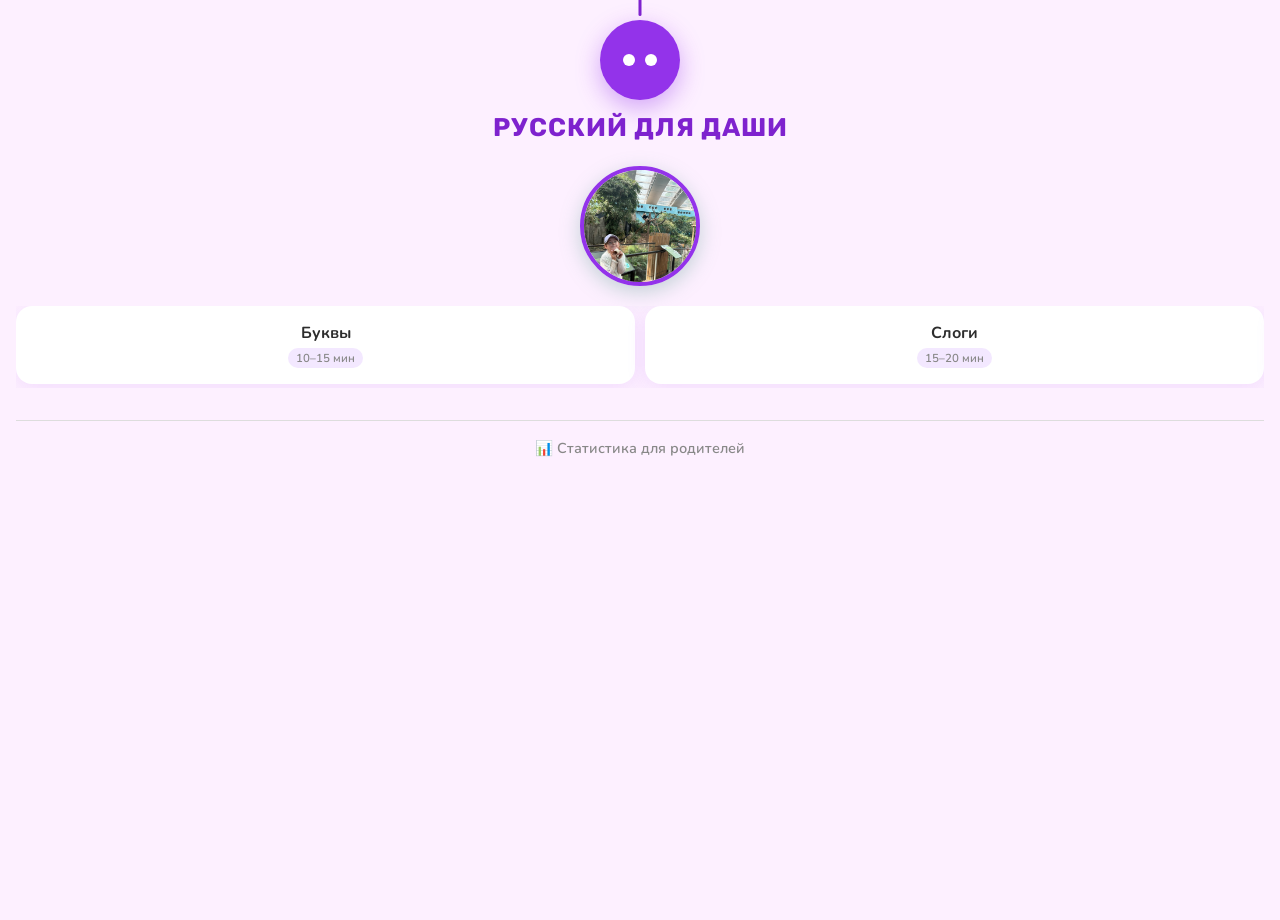
<file: static/index.html>
<!DOCTYPE html>
<html lang="ru">
<head>
  <meta charset="UTF-8" />
  <meta name="viewport" content="width=device-width, initial-scale=1.0" />
  <title>Русский для Даши</title>
  <link rel="stylesheet" href="/static/style.css" />
</head>
<body>

<div id="confetti-container"></div>

<!-- ── Level selector ─────────────────────────────────────────────── -->
<div id="level-screen">
  <div class="mascot-wrap">
    <div class="mascot">
      <div class="mascot-eyes">
        <div class="mascot-eye"></div>
        <div class="mascot-eye"></div>
      </div>
    </div>
  </div>

  <h1>РУССКИЙ ДЛЯ ДАШИ</h1>

  <div class="dasha-photo-wrap">
    <img src="/static/dasha.jpg" alt="Даша" class="dasha-photo" />
  </div>

  <div id="level-error" class="error-banner" style="display:none">
    Упс! Что-то пошло не так. Попробуй ещё раз.
  </div>

  <div class="level-tabs">
    <button class="level-tab" data-level="0">
      Буквы
      <span class="timer-badge">10–15 мин</span>
    </button>
    <button class="level-tab" data-level="1">
      Слоги
      <span class="timer-badge">15–20 мин</span>
    </button>
    <button class="level-tab" data-level="2">
      Слова
      <span class="timer-badge">15–20 мин</span>
    </button>
    <button class="level-tab" data-level="3">
      Предложения
      <span class="timer-badge">20–25 мин</span>
    </button>
  </div>
</div>

<!-- ── Game screen ────────────────────────────────────────────────── -->
<div id="game-screen" hidden>
  <div class="progress-bar">
    <div class="progress-fill" id="progress-fill"></div>
  </div>

  <div class="score-row">
    <span class="score-display" id="score-display">0 / 0</span>
    <span class="streak-display" id="streak-display">🔥 0</span>
  </div>

  <div class="exercise-card" id="exercise-card">
    <div class="question-image" id="question-image" style="display:none"></div>
    <div class="question-display" id="question-display"></div>
    <div class="question-hint" id="question-hint" style="display:none"></div>
    <div class="question-text" id="question-text" style="display:none"></div>
    <div class="color-scheme-display" id="color-scheme-display" style="display:none"></div>
    <button class="sound-btn" id="sound-btn">🔊 Послушать</button>
    <div class="answers-grid" id="answers-grid"></div>
  </div>
</div>

<!-- ── Results screen ─────────────────────────────────────────────── -->
<div id="results-screen" hidden>
  <div class="mascot-wrap">
    <div class="mascot">
      <div class="mascot-eyes">
        <div class="mascot-eye"></div>
        <div class="mascot-eye"></div>
      </div>
    </div>
  </div>
  <p class="result-title">Молодец, Даша! 🎉</p>
  <div class="result-score" id="result-score">—</div>
  <p class="result-sub" id="result-sub"></p>
  <div class="result-btns">
    <button class="btn-primary" id="play-again-btn">Ещё раз!</button>
    <button class="btn-secondary" id="change-level-btn">Выбрать уровень</button>
  </div>
</div>

<footer>
  <a href="/stats">📊 Статистика для родителей</a>
</footer>

<script>
// ── Letter color classification ──────────────────────────────────────
const LETTER_COLORS = {
  'а': 'vowel', 'е': 'vowel', 'и': 'vowel', 'о': 'vowel',
  'у': 'vowel', 'ы': 'vowel', 'э': 'vowel', 'ю': 'vowel', 'я': 'vowel',
  'ё': 'yo',
  'ь': 'soft-sign',
  'ъ': 'hard-sign',
};

function colorizeWord(word) {
  return word.split('').map(ch => {
    const cls = LETTER_COLORS[ch.toLowerCase()] || 'consonant';
    return `<span class="letter-${cls}">${ch}</span>`;
  }).join('');
}

// ── State ────────────────────────────────────────────────────────────
const state = {
  sessionId: null,
  level: null,
  exercises: [],
  currentIndex: 0,
  score: 0,
  streak: 0,
  answered: false,
};

// ── DOM refs ─────────────────────────────────────────────────────────
const levelScreen   = document.getElementById('level-screen');
const gameScreen    = document.getElementById('game-screen');
const resultsScreen = document.getElementById('results-screen');
const progressFill  = document.getElementById('progress-fill');
const scoreDisplay  = document.getElementById('score-display');
const streakDisplay = document.getElementById('streak-display');
const questionImage = document.getElementById('question-image');
const questionEl    = document.getElementById('question-display');
const hintEl        = document.getElementById('question-hint');
const questionText  = document.getElementById('question-text');
const colorSchemeEl = document.getElementById('color-scheme-display');
const soundBtn      = document.getElementById('sound-btn');
const answersGrid   = document.getElementById('answers-grid');
const resultScore   = document.getElementById('result-score');
const resultSub     = document.getElementById('result-sub');
const levelError    = document.getElementById('level-error');

// ── Speech ───────────────────────────────────────────────────────────
const LETTER_NAMES = {
  'а':'а','б':'бэ','в':'вэ','г':'гэ','д':'дэ','е':'е','ё':'ё',
  'ж':'жэ','з':'зэ','и':'и','й':'й','к':'ка','л':'эль','м':'эм',
  'н':'эн','о':'о','п':'пэ','р':'эр','с':'эс','т':'тэ','у':'у',
  'ф':'эф','х':'ха','ц':'цэ','ч':'чэ','ш':'ша','щ':'ща',
  'ъ':'твёрдый знак','ы':'ы','ь':'мягкий знак','э':'э','ю':'ю','я':'я',
};

if (!window.speechSynthesis) soundBtn.style.display = 'none';

function speak(text) {
  speechSynthesis.cancel();
  const utt = new SpeechSynthesisUtterance(text);
  utt.lang = 'ru-RU';
  utt.rate = 0.85;
  const ruVoice = speechSynthesis.getVoices().find(v => v.lang.startsWith('ru'));
  if (ruVoice) utt.voice = ruVoice;
  speechSynthesis.speak(utt);
}

if (window.speechSynthesis) {
  speechSynthesis.onvoiceschanged = () => speechSynthesis.getVoices();
}

// ── Confetti ─────────────────────────────────────────────────────────
function triggerConfetti(count = 10) {
  const container = document.getElementById('confetti-container');
  const colors = ['#ec4899', '#9333ea', '#f9a8d4', '#c084fc', '#f472b6', '#a855f7'];
  for (let i = 0; i < count; i++) {
    const el = document.createElement('div');
    el.className = 'confetti-piece';
    const dur = 1.4 + Math.random() * 1.2;
    el.style.cssText = `
      left: ${Math.random() * 100}%;
      background: ${colors[Math.floor(Math.random() * colors.length)]};
      transform: rotate(${Math.random() * 360}deg) scale(${0.5 + Math.random() * 0.8});
      animation-delay: ${Math.random() * 0.4}s;
      animation-duration: ${dur}s;
    `;
    container.appendChild(el);
    setTimeout(() => el.remove(), (dur + 0.5) * 1000);
  }
}

// ── Level tabs ───────────────────────────────────────────────────────
document.querySelectorAll('.level-tab').forEach(tab => {
  tab.addEventListener('click', () => {
    const level = parseInt(tab.dataset.level);
    document.querySelectorAll('.level-tab').forEach(t => t.classList.remove('active'));
    tab.classList.add('active');
    startGame(level);
  });
});

// ── Start game ───────────────────────────────────────────────────────
async function startGame(level) {
  levelError.style.display = 'none';
  try {
    const [sessionRes, exercisesRes] = await Promise.all([
      fetch('/api/sessions/start', {
        method: 'POST',
        headers: { 'Content-Type': 'application/json' },
        body: JSON.stringify({ level }),
      }),
      fetch(`/api/exercises/${level}?limit=10`),
    ]);

    if (!sessionRes.ok || !exercisesRes.ok) throw new Error('API error');

    const sessionData = await sessionRes.json();
    const exercises = await exercisesRes.json();

    if (!exercises.length) throw new Error('No exercises');

    state.sessionId = sessionData.session_id;
    state.level = level;
    state.exercises = exercises;
    state.currentIndex = 0;
    state.score = 0;
    state.streak = 0;
    state.answered = false;

    levelScreen.hidden = true;
    resultsScreen.hidden = true;
    gameScreen.hidden = false;

    renderExercise(0);
  } catch (e) {
    levelError.style.display = 'block';
    document.querySelectorAll('.level-tab').forEach(t => t.classList.remove('active'));
  }
}

// ── Render exercise ──────────────────────────────────────────────────
function renderExercise(index) {
  const ex = state.exercises[index];
  state.answered = false;
  state.exerciseStartTime = Date.now();

  // Progress
  progressFill.style.width = `${(index / state.exercises.length) * 100}%`;
  scoreDisplay.textContent = `${state.score} / ${index}`;
  streakDisplay.textContent = `🔥 ${state.streak}`;

  // Question display
  const qd = ex.question_data;
  hintEl.style.display = 'none';
  questionText.style.display = 'none';
  colorSchemeEl.style.display = 'none';
  questionImage.style.display = 'none';

  if (state.level === 0) {
    if (qd.image) {
      questionImage.textContent = qd.image;
      questionImage.style.display = 'block';
    }
    questionEl.textContent = qd.display;
    hintEl.textContent = qd.hint;
    hintEl.style.display = 'block';
  } else if (state.level === 1) {
    if (qd.image) {
      questionImage.textContent = qd.image;
      questionImage.style.display = 'block';
    }
    questionEl.textContent = qd.syllable;
    questionText.textContent = qd.question || 'Какой слог ты видишь?';
    questionText.style.display = 'block';
  } else if (state.level === 2) {
    questionEl.textContent = qd.image;
    colorSchemeEl.innerHTML = colorizeWord(qd.display);
    colorSchemeEl.style.display = 'block';
  } else {
    questionEl.style.fontSize = '1.3rem';
    questionEl.textContent = qd.sentence;
    questionText.textContent = qd.question;
    questionText.style.display = 'block';
  }

  // Sound button
  soundBtn.onclick = () => {
    if (state.level === 0) {
      const letterName = LETTER_NAMES[qd.display.toLowerCase()] || qd.display.toLowerCase();
      const hintWord = (qd.hint || '').split(' ').pop().toLowerCase();
      speak(letterName + ', как ' + hintWord);
    } else if (state.level === 1) {
      const s = qd.syllable.toLowerCase();
      speak(s + ', ' + s);
    } else if (state.level === 2) {
      speak(qd.display.toLowerCase());
    } else {
      speak(qd.sentence);
    }
  };

  // Answer buttons
  answersGrid.innerHTML = '';
  ex.options.forEach(opt => {
    const btn = document.createElement('button');
    btn.className = 'answer-btn';
    btn.textContent = opt;
    btn.addEventListener('click', () => handleAnswer(opt, ex, btn));
    answersGrid.appendChild(btn);
  });

  // Reset font size for levels other than sentence
  if (state.level !== 3) questionEl.style.fontSize = '';
}

// ── Handle answer ────────────────────────────────────────────────────
async function handleAnswer(answer, exercise, clickedBtn) {
  if (state.answered) return;
  state.answered = true;

  const responseTime = Date.now() - (state.exerciseStartTime || Date.now());

  let isCorrect = false;
  let correctAnswer = exercise.correct_answer;

  try {
    const res = await fetch(`/api/sessions/${state.sessionId}/answer`, {
      method: 'POST',
      headers: { 'Content-Type': 'application/json' },
      body: JSON.stringify({
        exercise_id: exercise.id,
        answer,
        response_time_ms: responseTime,
      }),
    });
    const data = await res.json();
    isCorrect = data.is_correct;
    correctAnswer = data.correct_answer;
  } catch (e) {
    // Fallback: local check
    isCorrect = answer.trim().toLowerCase() === exercise.correct_answer.trim().toLowerCase();
  }

  // Animate all buttons
  document.querySelectorAll('.answer-btn').forEach(btn => {
    btn.disabled = true;
    if (btn.textContent.trim() === correctAnswer.trim()) {
      btn.classList.add('correct');
    } else if (btn === clickedBtn && !isCorrect) {
      btn.classList.add('wrong');
    }
  });

  if (isCorrect) {
    state.score++;
    state.streak++;
    if (state.streak >= 2) triggerConfetti(4);
  } else {
    state.streak = 0;
  }

  scoreDisplay.textContent = `${state.score} / ${state.currentIndex + 1}`;
  streakDisplay.textContent = `🔥 ${state.streak}`;

  setTimeout(() => {
    state.currentIndex++;
    if (state.currentIndex >= state.exercises.length) {
      completeGame();
    } else {
      renderExercise(state.currentIndex);
    }
  }, 1200);
}

// ── Complete game ────────────────────────────────────────────────────
async function completeGame() {
  progressFill.style.width = '100%';

  try {
    await fetch(`/api/sessions/${state.sessionId}/complete`, { method: 'POST' });
  } catch (e) { /* non-critical */ }

  const pct = Math.round((state.score / state.exercises.length) * 100);
  resultScore.textContent = `${pct}%`;
  resultSub.textContent = `${state.score} из ${state.exercises.length} правильно`;

  gameScreen.hidden = true;
  resultsScreen.hidden = false;

  triggerConfetti(25);
}

// ── Results buttons ──────────────────────────────────────────────────
document.getElementById('play-again-btn').addEventListener('click', () => {
  resultsScreen.hidden = true;
  gameScreen.hidden = false;
  startGame(state.level);
});

document.getElementById('change-level-btn').addEventListener('click', () => {
  resultsScreen.hidden = true;
  levelScreen.hidden = false;
  document.querySelectorAll('.level-tab').forEach(t => t.classList.remove('active'));
});

// Reload voices async (some browsers need this)
if (window.speechSynthesis) {
  speechSynthesis.onvoiceschanged = () => { speechSynthesis.getVoices(); };
}
</script>
</body>
</html>
</file>
<file: static/style.css>
@import url('https://fonts.googleapis.com/css2?family=Nunito:wght@400;600;700;800&family=Rubik:wght@400;500;700&display=swap');

:root {
  --bg: #fdf0ff;
  --accent: #9333ea;
  --accent-dark: #7e22ce;
  --btn: #ec4899;
  --btn-hover: #db2777;
  --correct: #4caf50;
  --wrong: #f44336;
  --card-bg: #fff;
  --radius: 16px;
  --shadow: 0 4px 20px rgba(147, 51, 234, 0.1);
  --text: #2d2d2d;
  --text-muted: #888;
}

* {
  box-sizing: border-box;
  margin: 0;
  padding: 0;
}

body {
  font-family: 'Nunito', sans-serif;
  background: var(--bg);
  color: var(--text);
  min-height: 100vh;
  padding: 0 16px 24px;
}

h1 {
  font-family: 'Rubik', sans-serif;
  font-weight: 700;
  color: var(--accent-dark);
  text-align: center;
  font-size: 1.6rem;
  letter-spacing: 1px;
  margin: 12px 0 24px;
}

h2 {
  font-size: 1.2rem;
  font-weight: 700;
  margin-bottom: 12px;
  color: var(--accent-dark);
}

/* ── Mascot ────────────────────────────────────────────────────────── */
.mascot-wrap {
  display: flex;
  justify-content: center;
  margin: 20px 0 8px;
}

.mascot {
  position: relative;
  width: 80px;
  height: 80px;
  background: var(--accent);
  border-radius: 50%;
  display: flex;
  align-items: center;
  justify-content: center;
  animation: float 3s ease-in-out infinite;
  box-shadow: 0 8px 24px rgba(147, 51, 234, 0.4);
}

.mascot::before {
  content: '';
  position: absolute;
  top: -22px;
  left: 50%;
  transform: translateX(-50%);
  width: 3px;
  height: 18px;
  background: var(--accent-dark);
  border-radius: 2px;
}

.mascot::after {
  content: '★';
  position: absolute;
  top: -34px;
  left: 50%;
  transform: translateX(-50%);
  color: #f9c74f;
  font-size: 14px;
}

.mascot-eyes {
  display: flex;
  gap: 10px;
}

.mascot-eye {
  width: 12px;
  height: 12px;
  background: #fff;
  border-radius: 50%;
}

@keyframes float {
  0%, 100% { transform: translateY(0); }
  50% { transform: translateY(-8px); }
}

/* ── Dasha photo ───────────────────────────────────────────────────── */
.dasha-photo-wrap {
  display: flex;
  justify-content: center;
  margin: 0 0 20px;
}

.dasha-photo {
  width: 120px;
  height: 120px;
  border-radius: 50%;
  object-fit: cover;
  object-position: center top;
  border: 4px solid var(--accent);
  box-shadow: 0 6px 20px rgba(91, 154, 139, 0.35);
}

/* ── Level tabs ────────────────────────────────────────────────────── */
.level-tabs {
  display: flex;
  gap: 10px;
  overflow-x: auto;
  padding-bottom: 4px;
  scrollbar-width: none;
  margin-bottom: 8px;
}

.level-tabs::-webkit-scrollbar { display: none; }

.level-tab {
  flex: 0 0 auto;
  display: flex;
  flex-direction: column;
  align-items: center;
  gap: 4px;
  padding: 14px 18px;
  background: var(--card-bg);
  border: 2px solid transparent;
  border-radius: var(--radius);
  cursor: pointer;
  font-family: 'Nunito', sans-serif;
  font-size: 1rem;
  font-weight: 700;
  color: var(--text);
  box-shadow: var(--shadow);
  transition: all 0.18s ease;
  width: calc(50% - 5px);
  min-width: 140px;
}

.level-tab:hover {
  border-color: var(--accent);
  transform: translateY(-2px);
}

.level-tab.active {
  border-color: var(--accent);
  background: var(--accent);
  color: #fff;
}

.timer-badge {
  font-size: 0.72rem;
  font-weight: 600;
  color: var(--text-muted);
  background: #f3e8ff;
  padding: 2px 8px;
  border-radius: 20px;
}

.level-tab.active .timer-badge {
  background: rgba(255,255,255,0.25);
  color: rgba(255,255,255,0.9);
}

/* ── Progress bar ──────────────────────────────────────────────────── */
.progress-bar {
  height: 8px;
  background: #ddd;
  border-radius: 4px;
  overflow: hidden;
  margin: 16px 0 12px;
}

.progress-fill {
  height: 100%;
  background: var(--accent);
  border-radius: 4px;
  transition: width 0.4s ease;
  width: 0%;
}

/* ── Score / streak row ────────────────────────────────────────────── */
.score-row {
  display: flex;
  justify-content: space-between;
  align-items: center;
  margin-bottom: 14px;
  font-size: 1rem;
  font-weight: 700;
}

.score-display { color: var(--accent-dark); }
.streak-display { color: var(--btn); }

/* ── Exercise card ─────────────────────────────────────────────────── */
.exercise-card {
  background: var(--card-bg);
  border-radius: var(--radius);
  box-shadow: var(--shadow);
  padding: 24px 20px 20px;
  width: 100%;
}

.question-image {
  font-size: 3.5rem;
  text-align: center;
  margin-bottom: 4px;
  line-height: 1;
}

.question-display {
  font-size: 3rem;
  font-weight: 800;
  text-align: center;
  margin-bottom: 8px;
  font-family: 'Rubik', sans-serif;
  line-height: 1.2;
  min-height: 56px;
}

.question-hint {
  text-align: center;
  color: var(--text-muted);
  font-size: 0.9rem;
  margin-bottom: 10px;
}

.question-text {
  text-align: center;
  font-size: 1rem;
  font-weight: 600;
  color: var(--accent-dark);
  margin-bottom: 10px;
}

.color-scheme-display {
  text-align: center;
  font-size: 1.6rem;
  font-weight: 700;
  margin-bottom: 10px;
  letter-spacing: 2px;
  font-family: 'Rubik', sans-serif;
}


.sound-btn {
  display: block;
  margin: 0 auto 14px;
  background: none;
  border: 2px solid var(--accent);
  border-radius: 50px;
  padding: 6px 20px;
  font-size: 1rem;
  cursor: pointer;
  color: var(--accent);
  font-weight: 600;
  transition: all 0.15s ease;
}

.sound-btn:hover {
  background: var(--accent);
  color: #fff;
}

/* ── Answer buttons ────────────────────────────────────────────────── */
.answers-grid {
  display: grid;
  grid-template-columns: 1fr 1fr;
  gap: 10px;
  margin-top: 4px;
}

.answer-btn {
  padding: 14px 10px;
  background: var(--btn);
  color: #fff;
  border: none;
  border-radius: 12px;
  font-family: 'Nunito', sans-serif;
  font-size: 1.05rem;
  font-weight: 700;
  cursor: pointer;
  transition: background 0.15s ease, transform 0.1s ease;
  min-height: 54px;
  line-height: 1.2;
}

.answer-btn:hover:not(:disabled) {
  background: var(--btn-hover);
  transform: translateY(-1px);
}

.answer-btn:disabled { cursor: default; }

.answer-btn.correct {
  background: var(--correct);
  animation: pulse 0.5s ease;
}

.answer-btn.wrong {
  background: var(--wrong);
  animation: shake 0.4s ease;
}

@keyframes pulse {
  0%, 100% { transform: scale(1); }
  50% { transform: scale(1.07); }
}

@keyframes shake {
  0%, 100% { transform: translateX(0); }
  20% { transform: translateX(-6px); }
  40% { transform: translateX(6px); }
  60% { transform: translateX(-4px); }
  80% { transform: translateX(4px); }
}

/* ── Results screen ────────────────────────────────────────────────── */
#results-screen {
  text-align: center;
  padding-top: 32px;
}

.result-title {
  font-size: 1.8rem;
  font-weight: 800;
  color: var(--accent-dark);
  margin-bottom: 10px;
}

.result-score {
  font-size: 3.5rem;
  font-weight: 800;
  color: var(--btn);
  margin-bottom: 6px;
}

.result-sub {
  color: var(--text-muted);
  margin-bottom: 24px;
  font-size: 1rem;
}

.result-btns {
  display: flex;
  flex-direction: column;
  gap: 10px;
  max-width: 260px;
  margin: 0 auto;
}

.btn-primary {
  background: var(--accent);
  color: #fff;
  border: none;
  border-radius: var(--radius);
  padding: 14px;
  font-family: 'Nunito', sans-serif;
  font-size: 1rem;
  font-weight: 700;
  cursor: pointer;
  transition: background 0.15s;
}

.btn-primary:hover { background: var(--accent-dark); }

.btn-secondary {
  background: transparent;
  color: var(--accent);
  border: 2px solid var(--accent);
  border-radius: var(--radius);
  padding: 12px;
  font-family: 'Nunito', sans-serif;
  font-size: 1rem;
  font-weight: 700;
  cursor: pointer;
  transition: all 0.15s;
}

.btn-secondary:hover {
  background: var(--accent);
  color: #fff;
}

/* ── Confetti ──────────────────────────────────────────────────────── */
#confetti-container {
  position: fixed;
  top: 0;
  left: 0;
  width: 100%;
  height: 100%;
  pointer-events: none;
  z-index: 999;
}

.confetti-piece {
  position: fixed;
  top: -10px;
  width: 10px;
  height: 10px;
  border-radius: 2px;
  animation: confetti-fall linear forwards;
}

@keyframes confetti-fall {
  to {
    transform: translateY(110vh) rotate(720deg);
    opacity: 0;
  }
}

/* ── Letter color scheme (Level 2) ────────────────────────────────── */
.letter-vowel     { color: #e05555; font-weight: 700; }
.letter-yo        { color: #cc6600; font-weight: 700; }
.letter-consonant { color: #2255bb; font-weight: 700; }
.letter-soft-sign { color: #888; font-style: italic; }
.letter-hard-sign { color: #555; font-style: italic; }

/* ── Footer ────────────────────────────────────────────────────────── */
footer {
  text-align: center;
  margin-top: 32px;
  padding-top: 16px;
  border-top: 1px solid #ddd;
}

footer a {
  color: var(--text-muted);
  text-decoration: none;
  font-size: 0.9rem;
  font-weight: 600;
}

footer a:hover { color: var(--accent); }

/* ── Error banner ──────────────────────────────────────────────────── */
.error-banner {
  background: #fde8e8;
  border: 1px solid var(--wrong);
  border-radius: 10px;
  padding: 12px 16px;
  text-align: center;
  color: #b71c1c;
  font-weight: 600;
  margin: 16px 0;
}

/* ── Stats page ────────────────────────────────────────────────────── */
.stats-header {
  display: flex;
  align-items: center;
  gap: 12px;
  padding: 20px 0 8px;
  margin-bottom: 8px;
}

.stats-header a {
  color: var(--accent);
  text-decoration: none;
  font-weight: 700;
  font-size: 0.95rem;
  white-space: nowrap;
}

.stats-header h1 {
  margin: 0;
  font-size: 1.2rem;
}

.summary-row {
  display: flex;
  gap: 10px;
  margin-bottom: 20px;
}

.stat-card {
  flex: 1;
  background: var(--card-bg);
  border-radius: var(--radius);
  box-shadow: var(--shadow);
  padding: 16px 10px;
  text-align: center;
}

.stat-card .stat-value {
  display: block;
  font-size: 1.6rem;
  font-weight: 800;
  color: var(--accent-dark);
  font-family: 'Rubik', sans-serif;
}

.stat-card .stat-label {
  display: block;
  font-size: 0.75rem;
  color: var(--text-muted);
  margin-top: 2px;
  font-weight: 600;
}

.week-section {
  background: var(--card-bg);
  border-radius: var(--radius);
  box-shadow: var(--shadow);
  padding: 18px;
  margin-bottom: 16px;
}

.week-grid {
  display: flex;
  gap: 8px;
  justify-content: center;
  flex-wrap: wrap;
}

.day-square {
  width: 36px;
  height: 36px;
  border-radius: 6px;
  background: #ede9f5;
  title: attr(title);
}

.day-square.active { background: var(--accent); }

.weak-spots-section {
  background: var(--card-bg);
  border-radius: var(--radius);
  box-shadow: var(--shadow);
  padding: 18px;
  margin-bottom: 16px;
}

.level-group { margin-bottom: 16px; }
.level-group h3 { font-size: 1rem; color: var(--text-muted); margin-bottom: 8px; }

.weak-item {
  display: flex;
  align-items: center;
  gap: 10px;
  padding: 8px 12px;
  border-radius: 8px;
  margin: 5px 0;
  font-size: 0.9rem;
}

.error-high {
  background: #fde8e8;
  border-left: 4px solid #e53935;
}

.error-medium {
  background: #fff3e0;
  border-left: 4px solid #fb8c00;
}

.weak-target { font-weight: 800; font-size: 1rem; min-width: 60px; }
.weak-error  { font-weight: 700; color: #b71c1c; }
.error-medium .weak-error { color: #e65100; }
.weak-count  { color: var(--text-muted); margin-left: auto; white-space: nowrap; }

.no-data {
  text-align: center;
  color: var(--text-muted);
  padding: 24px;
  font-size: 0.95rem;
}
</file>
